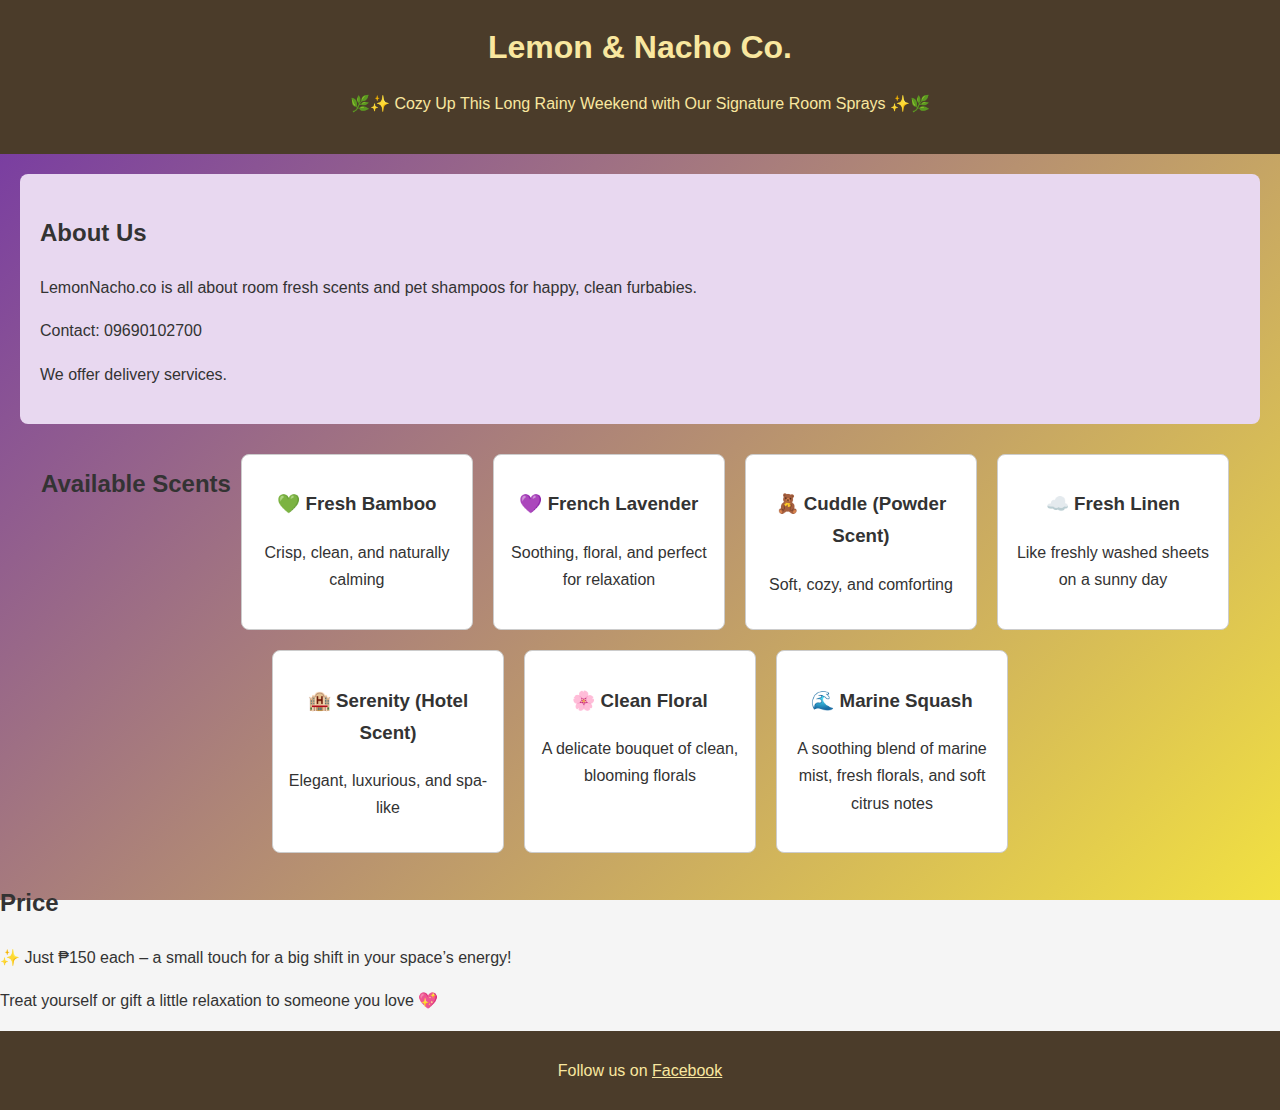
<file: code.html>
<!DOCTYPE html>
<html lang="en">
<head>
    <meta charset="UTF-8">
    <meta name="viewport" content="width=device-width, initial-scale=1.0">
    <title>Lemon & Nacho Co.</title>
    <link rel="stylesheet" href="styles.css">
    <style>
        body {
            font-family: Arial, sans-serif;
            background-color: #f5f5f5;
            color: #333;
            margin: 0;
            padding: 0;
        }
        header {
            background-color: #4b3c2a; /* Dark wood color */
            color: #f9e79f; /* Lemon color */
            padding: 20px;
            text-align: center;
        }
        h1 {
            margin: 0;
        }
        .about {
            background-color: #e8d8f0; /* Lavender color */
            padding: 20px;
            margin: 20px;
            border-radius: 8px;
        }
        .scents {
            display: flex;
            flex-wrap: wrap;
            justify-content: center;
            margin: 20px;
        }
        .scent {
            background-color: #fff;
            border: 1px solid #ccc;
            border-radius: 8px;
            margin: 10px;
            padding: 15px;
            width: 200px;
            text-align: center;
        }
        footer {
            text-align: center;
            padding: 10px;
            background-color: #4b3c2a; /* Dark wood color */
            color: #f9e79f; /* Lemon color */
        }
    </style>
</head>
<body>

<header>
    <h1>Lemon & Nacho Co.</h1>
    <p>🌿✨ Cozy Up This Long Rainy Weekend with Our Signature Room Sprays ✨🌿</p>
</header>

<section class="about">
    <h2>About Us</h2>
    <p>LemonNacho.co is all about room fresh scents and pet shampoos for happy, clean furbabies.</p>
    <p>Contact: 09690102700</p>
    <p>We offer delivery services.</p>
</section>

<section class="scents">
    <h2>Available Scents</h2>
    <div class="scent">
        <h3>💚 Fresh Bamboo</h3>
        <p>Crisp, clean, and naturally calming</p>
    </div>
    <div class="scent">
        <h3>💜 French Lavender</h3>
        <p>Soothing, floral, and perfect for relaxation</p>
    </div>
    <div class="scent">
        <h3>🧸 Cuddle (Powder Scent)</h3>
        <p>Soft, cozy, and comforting</p>
    </div>
    <div class="scent">
        <h3>☁️ Fresh Linen</h3>
        <p>Like freshly washed sheets on a sunny day</p>
    </div>
    <div class="scent">
        <h3>🏨 Serenity (Hotel Scent)</h3>
        <p>Elegant, luxurious, and spa-like</p>
    </div>
    <div class="scent">
        <h3>🌸 Clean Floral</h3>
        <p>A delicate bouquet of clean, blooming florals</p>
    </div>
    <div class="scent">
        <h3>🌊 Marine Squash</h3>
        <p>A soothing blend of marine mist, fresh florals, and soft citrus notes</p>
    </div>
</section>

<section class="price">
    <h2>Price</h2>
    <p>✨ Just ₱150 each – a small touch for a big shift in your space’s energy!</p>
    <p>Treat yourself or gift a little relaxation to someone you love 💖</p>
</section>

<footer>
    <p>Follow us on <a href="https://www.facebook.com/profile.php?id=61574998436223" style="color: #f9e79f;">Facebook</a></p>
</footer>

</body>
</html>
</file>
<file: styles.css>
:root {
  --primary: #7132a8;
  --accent: #f2e141;
  --white: #fff;
  --card-bg: rgba(255,255,255,0.92);
  --glass-bg: rgba(255,255,255,0.3);
  --shadow: 0 8px 32px rgba(113,50,168,0.15);
  --header-gradient: linear-gradient(135deg, #7132a8 0%, #f2e141 100%);
  --section-bg: linear-gradient(120deg, #fcf6ff 0%, #fffde0 100%);
  --radius: 1.6rem;
}
html {
  scroll-behavior: smooth;
}
body {
  min-height: 100vh;
  margin: 0;
  font-family: 'Segoe UI', 'Roboto', Arial, sans-serif;
  color: #222;
  background: linear-gradient(135deg, #7132a8 0%, #f2e141 100%);
  background-attachment: fixed;
  line-height: 1.7;
}
.header {
  background: var(--header-gradient);
  padding: 2.5rem 0 1.2rem 0;
  box-shadow: none;
  display: flex;
  flex-direction: column;
  align-items: center;
  position: relative;
  border-bottom-left-radius: 0;
  border-bottom-right-radius: 0;
}
.brand {
  display: flex;
  flex-direction: column;
  align-items: center;
  gap: 0.5rem;
  position: relative;
}
.logo {
  width: 110px;
  height: 110px;
  object-fit: cover;
  border-radius: 50%;
  box-shadow: 0 4px 32px #7132a833, 0 0 0 4px #fff4;
  background: var(--glass-bg);
  border: 2px solid #fff6;
  margin-bottom: 0.3rem;
  backdrop-filter: blur(6px);
  transition: transform 0.18s;
}
.logo:hover {
  transform: scale(1.07) rotate(-3deg);
  box-shadow: 0 8px 48px #7132a855, 0 0 0 8px #f2e14122;
}
.brand h1 {
  margin: 0 0 0.1rem 0;
  font-size: 2.5rem;
  color: var(--white);
  font-weight: 800;
  letter-spacing: 0.03em;
  text-shadow: 0 3px 18px #7132a866;
}
.tagline {
  margin: 0;
  font-size: 1.22rem;
  color: var(--accent);
  letter-spacing: 0.09em;
  font-weight: 500;
  text-shadow: 0 1px 6px #7132a833;
  background: rgba(255,255,255,0.09);
  border-radius: 8px;
  padding: 0.18em 1.2em 0.2em 1.2em;
  backdrop-filter: blur(2px);
}
nav ul {
  margin: 1.2rem 0 0 0;
  padding: 0;
  display: flex;
  gap: 2.2rem;
  list-style: none;
  background: var(--glass-bg);
  border-radius: 40px;
  box-shadow: 0 2px 10px #7132a81a;
  padding: 0.48em 1.6em;
  backdrop-filter: blur(4px);
}
nav a {
  color: #fff;
  text-decoration: none;
  font-weight: 600;
  font-size: 1.12rem;
  letter-spacing: 0.02em;
  padding: 0.18em 0.7em;
  border-radius: 28px;
  transition: color 0.2s, background 0.2s;
}
nav a:hover, nav a:focus {
  color: #7132a8;
  background: #f2e141cc;
  outline: none;
}

.hero {
  background: var(--section-bg);
  border-radius: var(--radius);
  margin: 2.5rem auto 0 auto;
  max-width: 700px;
  padding: 2.5rem 1.2rem 2.2rem 1.2rem;
  box-shadow: var(--shadow);
  text-align: center;
}
.hero h2 {
  font-size: 2.1rem;
  color: var(--primary);
  margin-bottom: 0.7rem;
  margin-top: 0;
  font-weight: 700;
  letter-spacing: 0.01em;
  text-shadow: 0 1px 14px #f2e14122;
}
.hero p {
  font-size: 1.13rem;
  color: #444;
  margin: 0;
}

/* Section backgrounds */
.scents-section, .about-section, .contact-section {
  background: var(--section-bg);
  margin: 2.9rem auto 0 auto;
  border-radius: var(--radius);
  max-width: 1100px;
  box-shadow: var(--shadow);
  padding: 2.3rem 1.5rem 2.2rem 1.5rem;
}
.scents-section {
  margin-top: 2.6rem;
}
.scents-section h2 {
  text-align: center;
  margin-top: 0;
  color: var(--primary);
  font-size: 2rem;
  text-shadow: 0 1px 18px #f2e14133;
  font-weight: 700;
}
.scents-list {
  display: flex;
  flex-wrap: wrap;
  gap: 2.2rem;
  justify-content: center;
  margin-top: 2.2rem;
}
.scent-card {
  background: var(--card-bg);
  border-radius: 18px;
  box-shadow: 0 6px 32px #7132a81a, 0 1.5px 0 #f2e14144 inset;
  width: 245px;
  padding: 1.3rem 1rem 1.7rem 1rem;
  display: flex;
  flex-direction: column;
  align-items: center;
  transition: box-shadow 0.18s, transform 0.18s;
  border: 2.2px solid #f2e14133;
  position: relative;
  overflow: hidden;
}
.scent-card::after {
  content: "";
  position: absolute;
  left: -30%;
  top: -30%;
  width: 160%;
  height: 160%;
  pointer-events: none;
  background: radial-gradient(ellipse at 60% 25%,#f2e14122 0%,transparent 60%);
  z-index: 1;
}
.scent-card:hover {
  box-shadow: 0 12px 44px #7132a84f, 0 4px 0 #f2e14122 inset;
  transform: translateY(-6px) scale(1.036);
  border-color: var(--primary);
}
.scent-card img {
  width: 120px;
  height: 120px;
  object-fit: cover;
  border-radius: 15px;
  box-shadow: 0 2px 12px #eee4;
  margin-bottom: 1.1rem;
  z-index: 2;
  border: 3px solid #f2e14144;
  background: #fff;
  transition: transform 0.18s;
}
.scent-card:hover img {
  transform: scale(1.05) rotate(-2deg);
}
.scent-card h3 {
  margin: 0.2rem 0 0.35rem 0;
  color: var(--primary);
  font-size: 1.16rem;
  font-weight: 700;
  z-index: 2;
}
.scent-card p {
  margin: 0;
  font-size: 0.98rem;
  color: #444;
  text-align: center;
  z-index: 2;
}

/* Add to Cart Button Styles */
.add-to-cart {
  background-color: var(--primary);
  color: var(--white);
  border: none;
  border-radius: 5px;
  padding: 0.5rem 1rem;
  cursor: pointer;
  font-size: 1rem;
  transition: background-color 0.3s;
}
.add-to-cart:hover {
  background-color: #5e2a8c;
}

.about-section h2, .contact-section h2 {
  color: var(--primary);
  font-size: 1.45rem;
  margin-top: 0;
}
.about-section p, .contact-section p {
  max-width: 650px;
  margin: 0.5rem auto 0 auto;
  font-size: 1.08rem;
  text-align: center;
}

.contact-section a {
  color: var(--primary);
  text-decoration: none;
  font-weight: 600;
  transition: color 0.2s;
}
.contact-section a:hover {
  color: #f2e141;
  text-decoration: underline;
}

.footer {
  background: linear-gradient(120deg, #f2e141 10%, #7132a8 80%);
  color: #fff;
  text-align: center;
  padding: 1.15rem 0 1.1rem 0;
  margin-top: 2.5rem;
  font-size: 1.07rem;
  border-top-left-radius: var(--radius);
  border-top-right-radius: var(--radius);
  box-shadow: 0 -3px 12px #7132a822;
  letter-spacing: 0.02em;
}
.footer p {
  margin: 0;
  font-weight: 500;
}

/* Responsive styles */
@media (max-width: 900px) {
  .scents-list {
    gap: 1.35rem;
  }
  .scent-card {
    width: 48vw;
    min-width: 210px;
    max-width: 300px;
  }
  .scents-section, .about-section, .contact-section {
    padding: 1.4rem 0.5rem 1.1rem 0.5rem;
  }
}
@media (max-width: 700px) {
  .scents-list {
    flex-direction: column;
    gap: 1.15rem;
    align-items: center;
  }
  .scent-card {
    width: 95vw;
    max-width: 340px;
  }
  .hero, .scents-section, .about-section, .contact-section {
    margin-left: 0.5rem;
    margin-right: 0.5rem;
    padding: 1.3rem 0.1rem 1.25rem 0.1rem;
  }
  .header {
    padding: 1.3rem 0 0.7rem 0;
  }
  nav ul {
    gap: 1rem;
    padding: 0.3em 0.7em;
  }
  .brand h1 {
    font-size: 1.42rem;
  }
}
</file>
